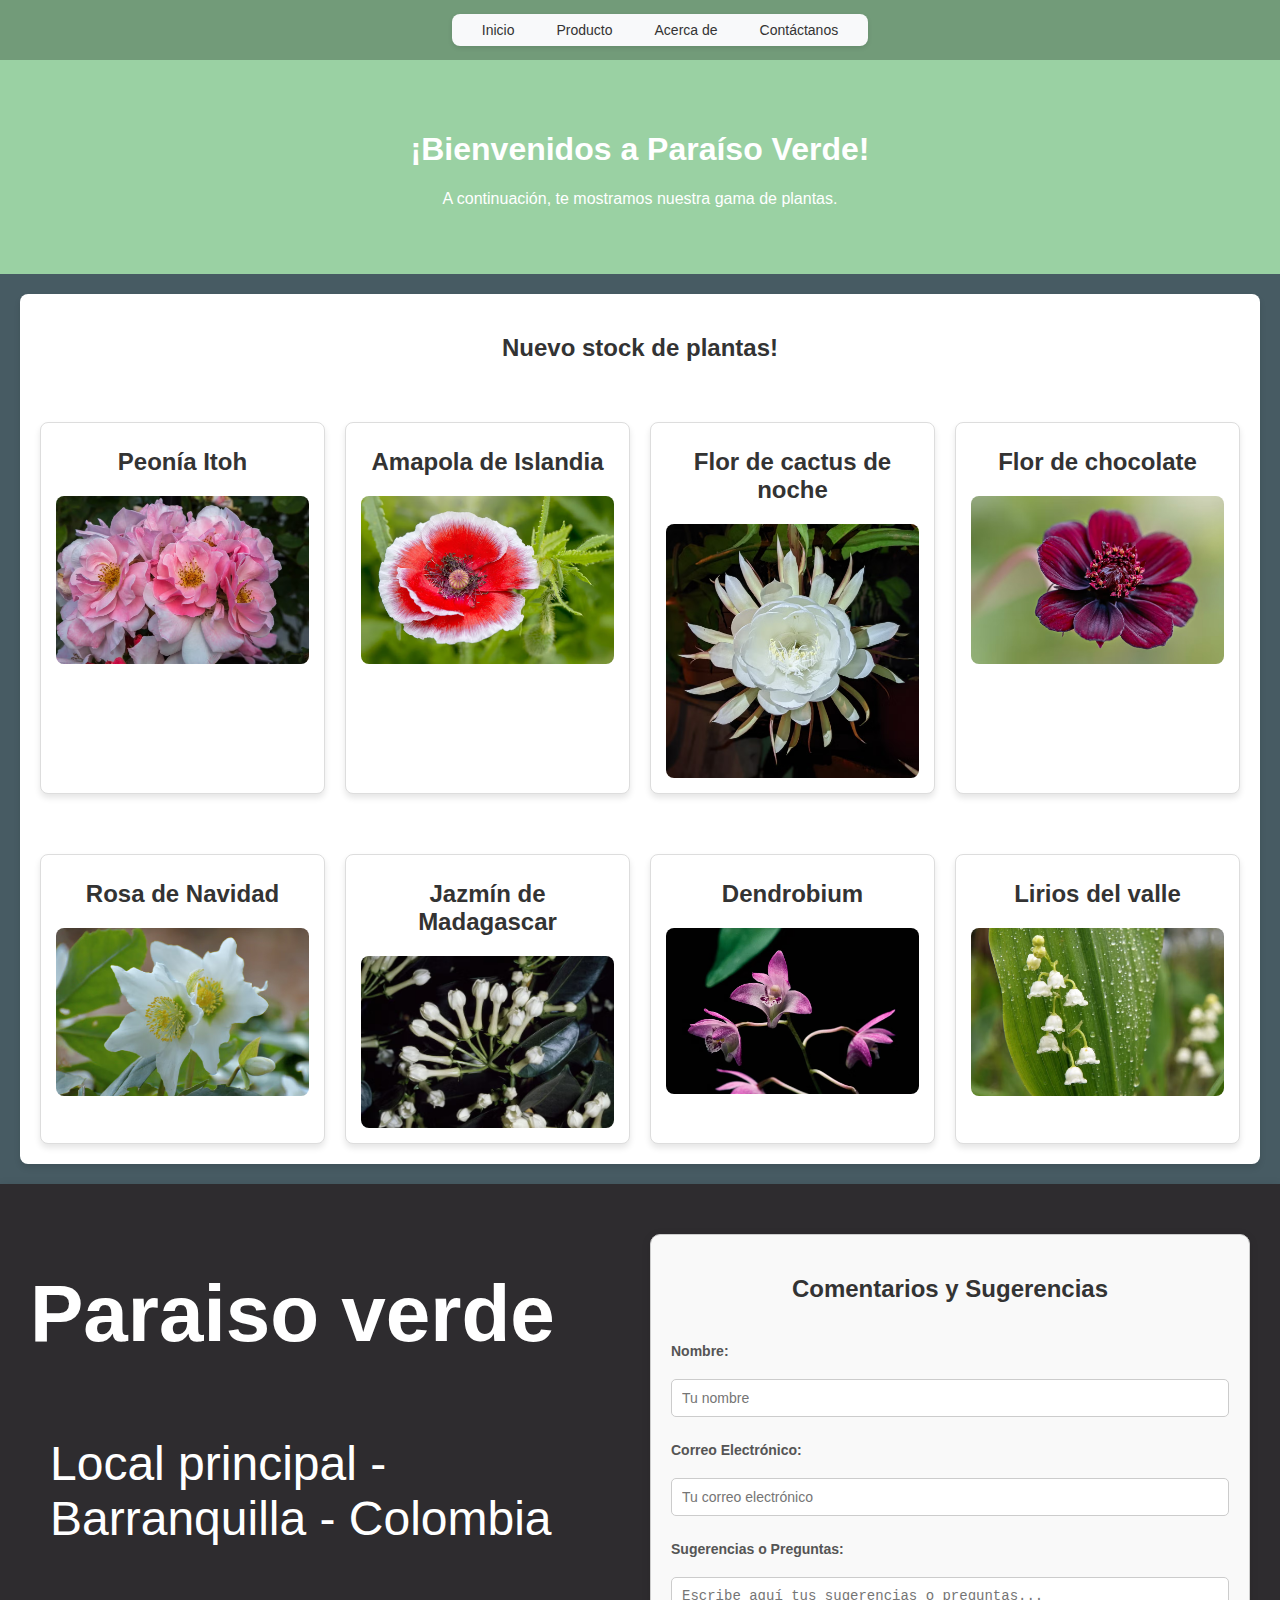
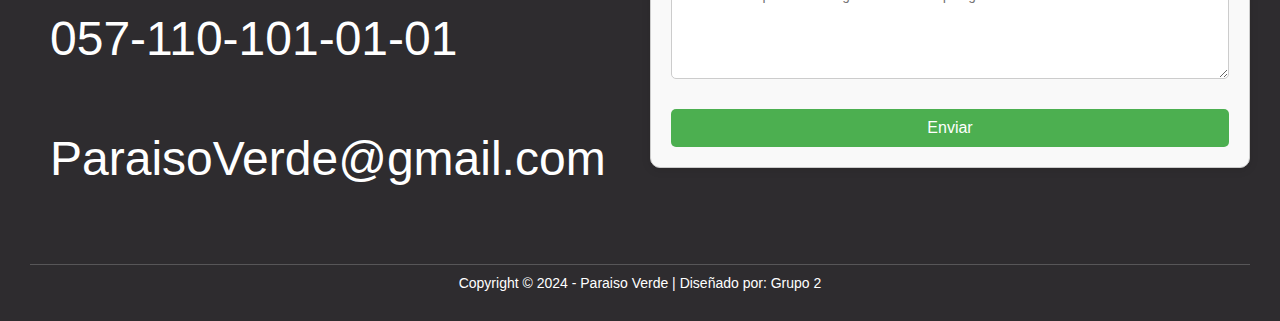
<file: index.html>
<!DOCTYPE html>
<html lang="en">
<head>
    <meta charset="UTF-8">
    <meta name="viewport" content="width=device-width, initial-scale=1.0">
    <title>Tienda - Paraíso Verde</title>
    <link rel="stylesheet" href="./assets/css/custom.css">
</head>
<body>
    <header>
        <nav class="navbar">
            <ul>
                <li><a href="index.html">Inicio</a></li>
                <li><a href="./assets/producto.html">Producto</a></li>
                <li><a href="./assets/acerca.html">Acerca de</a></li>
                <li><a href="./assets/contacto.html">Contáctanos</a></li>
            </ul>
            <button id="nav-toggle" aria-label="toggle navigation"><img src="./assets/img/menu.png" height="10px" width="10px"></button>
        </nav>
    </header>
    <section class="seccion-bienvenida">
        <h1>¡Bienvenidos a Paraíso Verde!</h1>
        <p>A continuación, te mostramos nuestra gama de plantas.</p>
    </section>
    <main>
        <section class="seccion-productos">
            <h2>Nuevo stock de plantas!</h2>
            <div class="productos-G">
                <div class="productos-I">
                    <h3>Peonía Itoh</h3>
                    <img src="./assets/img/Flor 1.png" alt="Planta 1">
                </div>
                <div class="productos-I">
                    <h3>Amapola de Islandia</h3>
                    <img src="./assets/img/Flor 2.png" alt="Planta 2">
                </div>
                <div class="productos-I">
                    <h3>Flor de cactus de noche</h3>
                    <img src="./assets/img/flor 3.png" alt="Planta 3">
                </div>
                <div class="productos-I">
                    <h3>Flor de chocolate</h3>
                    <img src="./assets/img/flor 4.png" alt="Planta 4">
                </div>
                <div class="productos-I">
                    <h3>Rosa de Navidad</h3>
                    <img src="./assets/img/flor 5.png" alt="Planta 5">
                </div>
                <div class="productos-I">
                    <h3>Jazmín de Madagascar</h3>
                    <img src="./assets/img/flor 6.png" alt="Planta 6">
                </div>
                <div class="productos-I">
                    <h3>Dendrobium</h3>
                    <img src="./assets/img/flor 7.png" alt="Planta 6">
                </div>
                <div class="productos-I">
                    <h3>Lirios del valle</h3>
                    <img src="./assets/img/flor 8.png" alt="Planta 6">
                </div>
            </div>
        </section>
    </main>

    <footer>
        <div>
            <h1>Paraiso verde</h1>  <br>
            <ul>
                <li>Local principal - Barranquilla - Colombia</li> <br>
                <li>057-110-101-01-01</li><br>
                <li>ParaisoVerde@gmail.com</li>
            </ul>
        </div>
        <div>
            <form id="feedback-form" action="#" method="post">
                <h2>Comentarios y Sugerencias</h2>
                <label for="name">Nombre:</label>
                <input type="text" id="name" name="name" placeholder="Tu nombre" required>
                
                <label for="email">Correo Electrónico:</label>
                <input type="email" id="email" name="email" placeholder="Tu correo electrónico" required>
                
                <label for="message">Sugerencias o Preguntas:</label>
                <textarea id="message" name="message" rows="5" placeholder="Escribe aquí tus sugerencias o preguntas..." required></textarea>
                
                <button type="submit">Enviar</button>
            </form>
            
        </div>
        <div>
            Copyright &copy; 2024 - Paraiso Verde | Diseñado por: Grupo 2
        </div>
    </footer>
    <script src="./assets/js/responsive.js"></script>
</body>
</html>
</file>
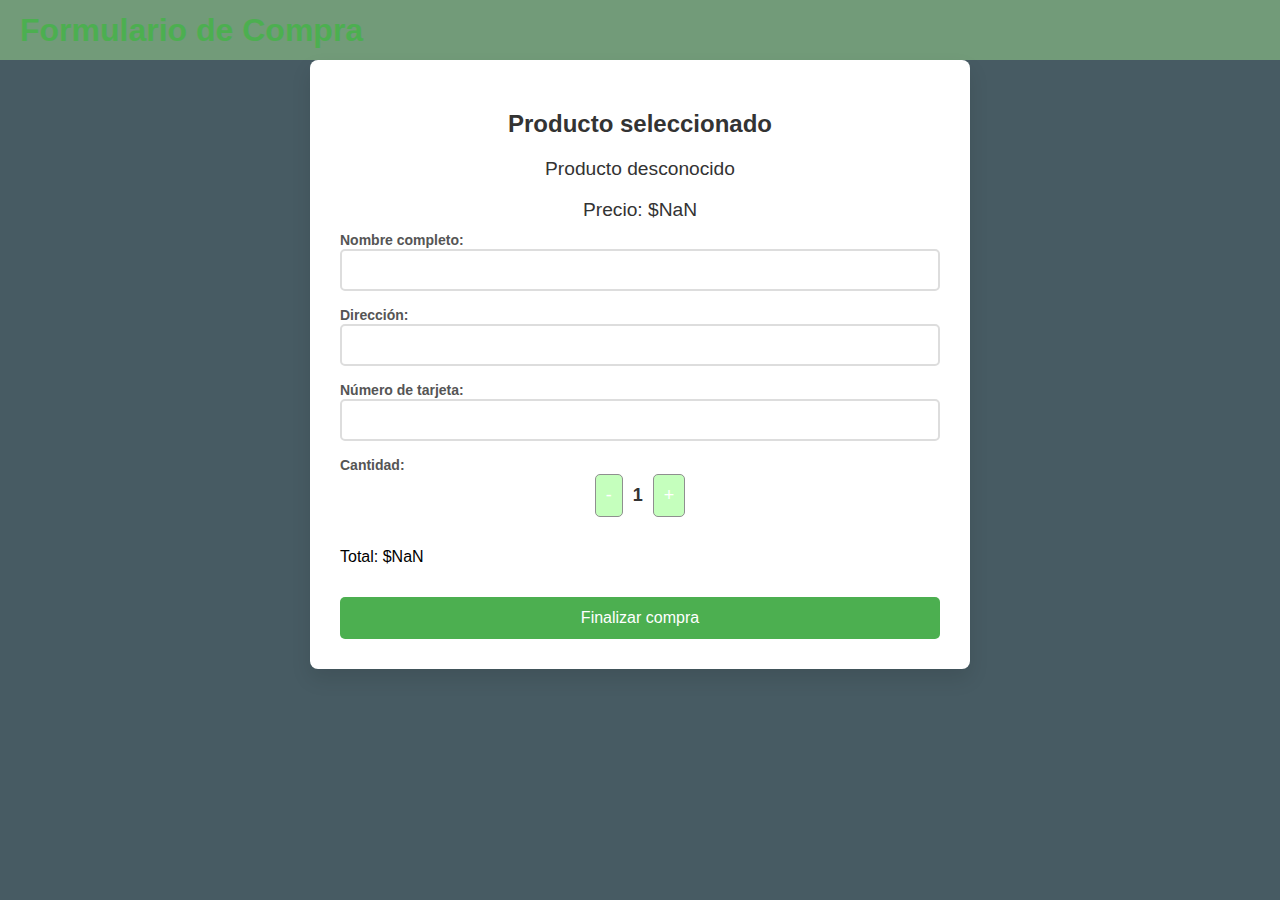
<file: checkout.html>
<!DOCTYPE html>
<html lang="en">
<head>
    <meta charset="UTF-8">
    <meta name="viewport" content="width=device-width, initial-scale=1.0">
    <title>Formulario de Compra</title>
    <link rel="stylesheet" href="./assets/css/custom.css">
</head>
<body>
    <header>
        <h1>Formulario de Compra</h1>
    </header>

    <div class="checkout-container">
        <!-- Muestra el producto seleccionado -->
        <h2>Producto seleccionado</h2>
        <p id="product-name"></p>
        <p id="product-price">Precio: $<span id="price">0</span></p>

        <!-- Formulario de compra -->
        <form id="checkout-form">
            <div>
                <label for="nombre">Nombre completo:</label>
                <input type="text" id="nombre" name="nombre" required>
            </div>
            <div>
                <label for="direccion">Dirección:</label>
                <input type="text" id="direccion" name="direccion" required>
            </div>
            <div>
                <label for="tarjeta">Número de tarjeta:</label>
                <input type="text" id="tarjeta" name="tarjeta" required>
            </div>

            <!-- Controles de cantidad -->
            <div>
                <label for="cantidad">Cantidad:</label>
                <div class="quantity-controls">
                    <button type="button" id="decrease" onclick="updateQuantity(-1)">-</button>
                    <span id="cantidad-display">1</span>
                    <button type="button" id="increase" onclick="updateQuantity(1)">+</button>
                </div>
            </div>

            <p>Total: $<span id="total-price">0</span></p>

            <button type="submit">Finalizar compra</button>
        </form>
    </div>

    <!-- Modal para mostrar el mensaje de agradecimiento -->
    <div id="overlay"></div>
    <div id="thank-you-modal">
        <h2>Gracias por su compra</h2>
        <p id="thank-you-message"></p>
        <!-- Botones para redirigir -->
        <div class="modal-buttons">
            <a href="index.html">Volver al inicio</a> <!-- Cambia la URL si es necesario -->
            <a href="productos.html">Ver todos los productos</a> <!-- Cambia la URL a tu página de productos -->
        </div>
    </div>
    <script src="/script.js"> </script>

    
</body>
</html>
</file>
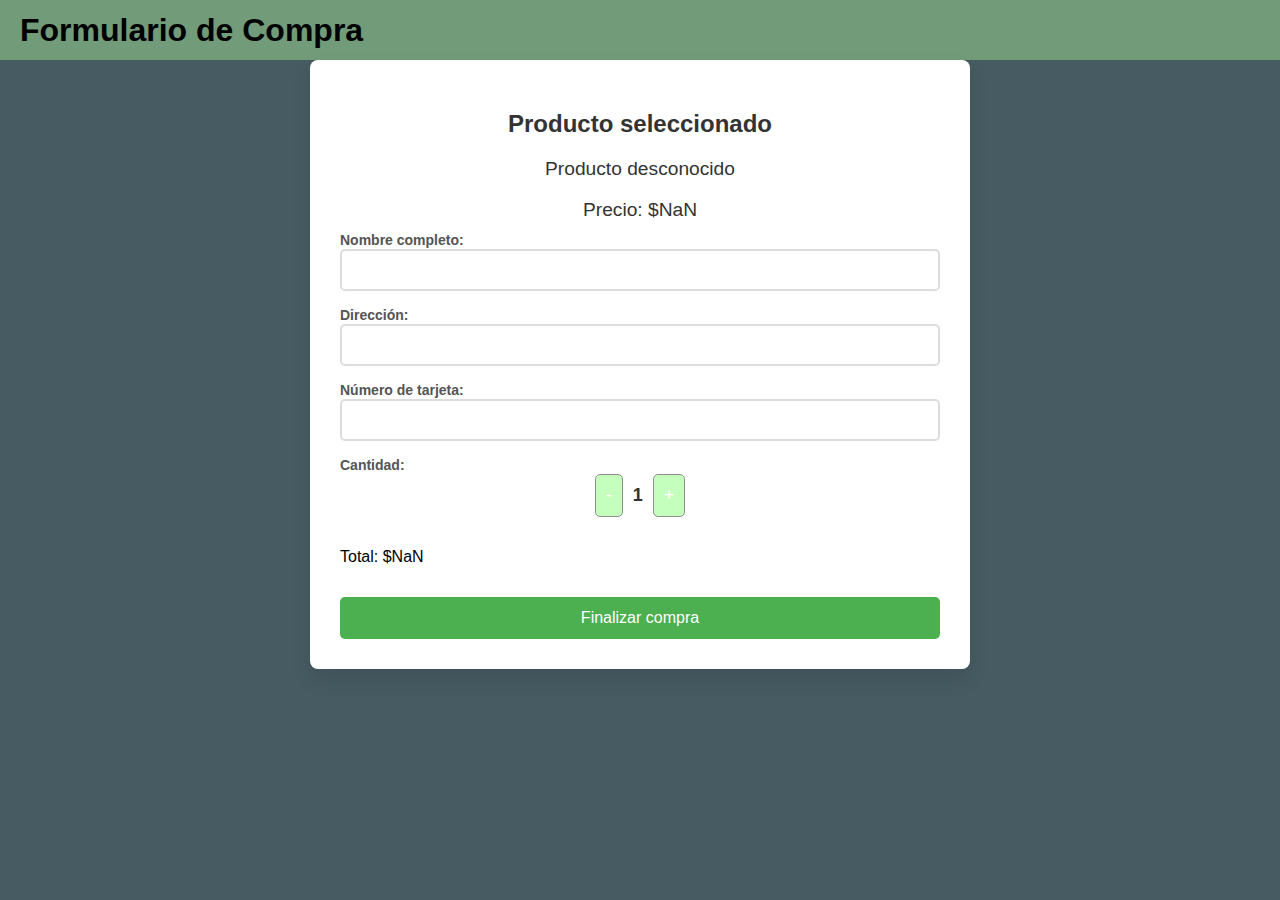
<file: assets/checkout.html>
<!DOCTYPE html>
<html lang="en">
<head>
    <meta charset="UTF-8">
    <meta name="viewport" content="width=device-width, initial-scale=1.0">
    <title>Formulario de Compra</title>
    <link rel="stylesheet" href="./css/custom.css">
</head>
<body>
    <header class="titulo-formulario">
        <h1 class="titulo-formulario-h1">Formulario de Compra</h1>
    </header>

    <div class="checkout-container">
        <!-- Muestra el producto seleccionado -->
        <h2>Producto seleccionado</h2>
        <p id="product-name"></p>
        <p id="product-price">Precio: $<span id="price">0</span></p>

        <!-- Formulario de compra -->
        <form id="checkout-form">
            <div>
                <label for="nombre">Nombre completo:</label>
                <input type="text" id="nombre" name="nombre" required>
            </div>
            <div>
                <label for="direccion">Dirección:</label>
                <input type="text" id="direccion" name="direccion" required>
            </div>
            <div>
                <label for="tarjeta">Número de tarjeta:</label>
                <input type="text" id="tarjeta" name="tarjeta" required>
            </div>

            <!-- Controles de cantidad -->
            <div>
                <label for="cantidad">Cantidad:</label>
                <div class="quantity-controls">
                    <button type="button" id="decrease" onclick="updateQuantity(-1)">-</button>
                    <span id="cantidad-display">1</span>
                    <button type="button" id="increase" onclick="updateQuantity(1)">+</button>
                </div>
            </div>

            <p>Total: $<span id="total-price">0</span></p>

            <button type="submit">Finalizar compra</button>
        </form>
    </div>

    <!-- Modal para mostrar el mensaje de agradecimiento -->
    <div id="overlay"></div>
    <div id="thank-you-modal">
        <h2>Gracias por su compra</h2>
        <p id="thank-you-message"></p>
        <!-- Botones para redirigir -->
        <div class="modal-buttons">
            <a href="../index.html">Volver al inicio</a> <!-- Cambia la URL si es necesario -->
            <a href="./producto.html">Ver todos los productos</a> <!-- Cambia la URL a tu página de productos -->
        </div>
    </div>
    <script src="./js/formulario.js"> </script>

    
</body>
</html>
</file>
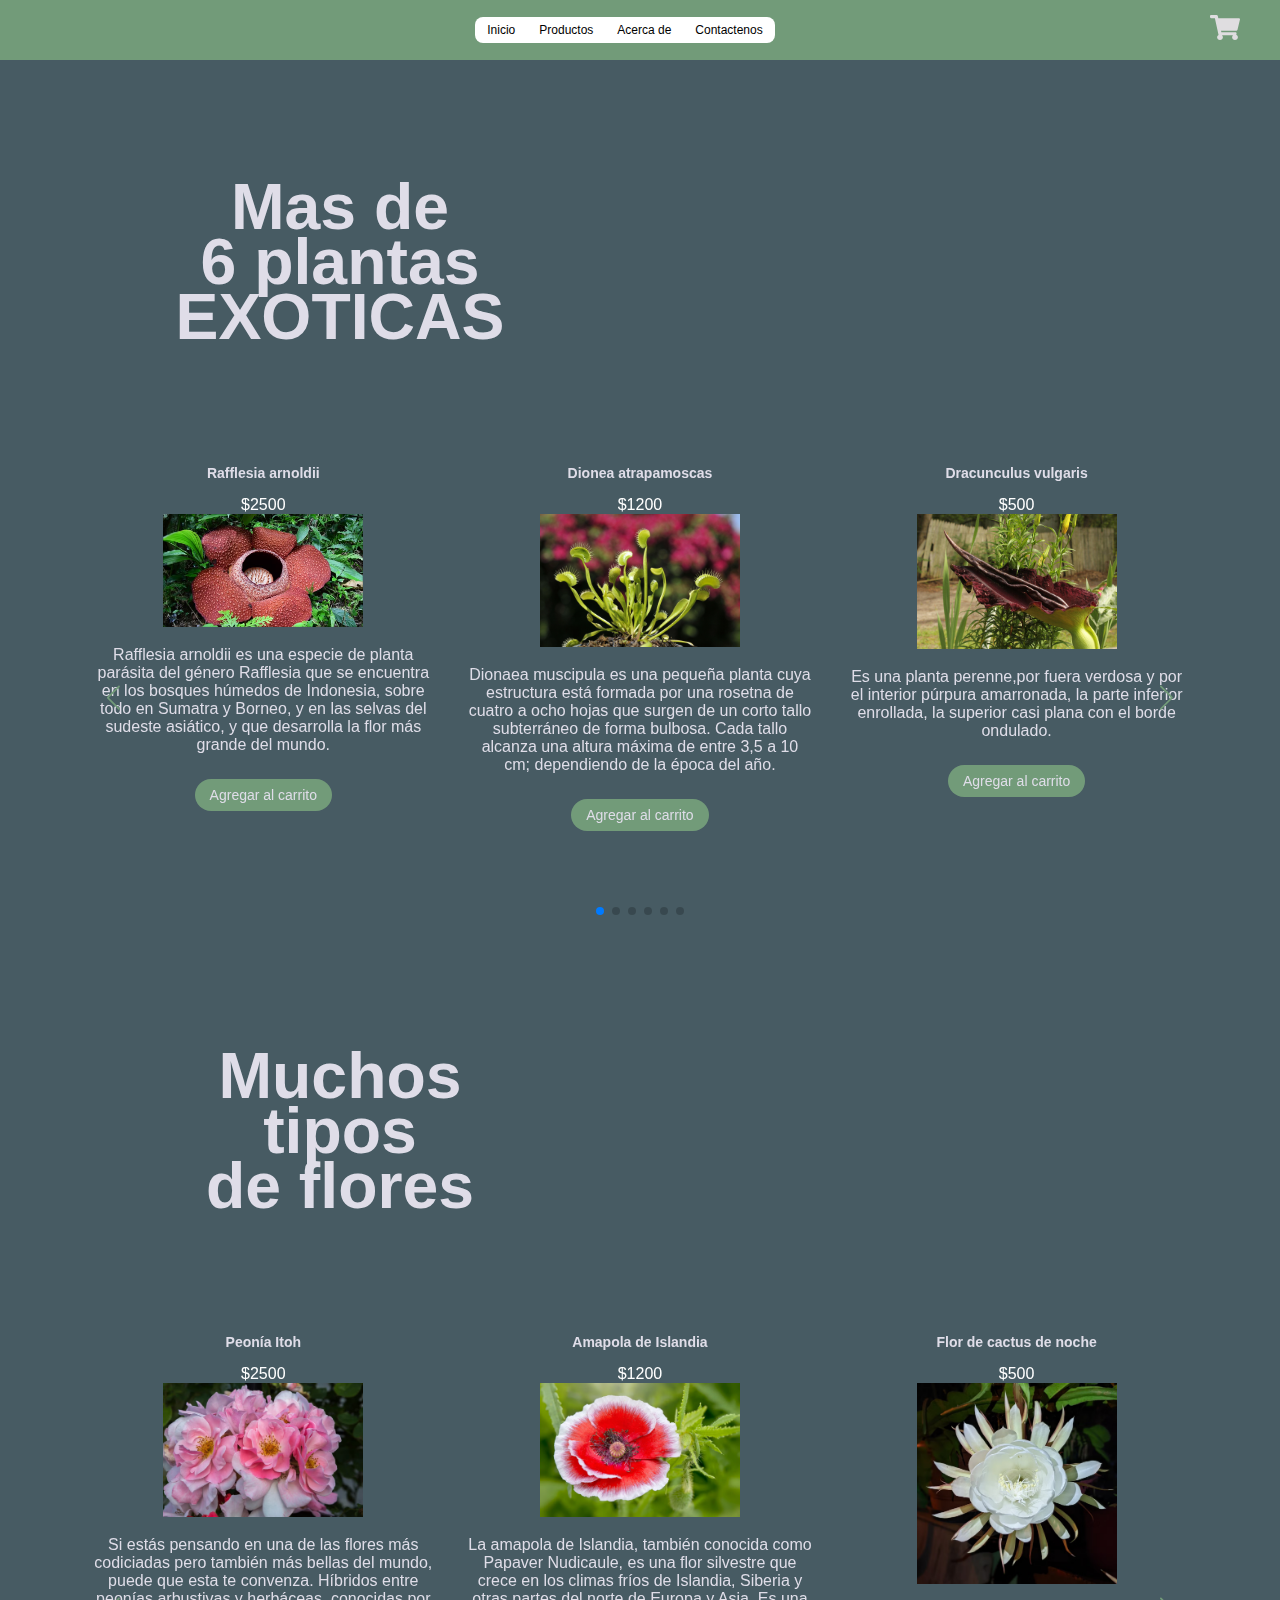
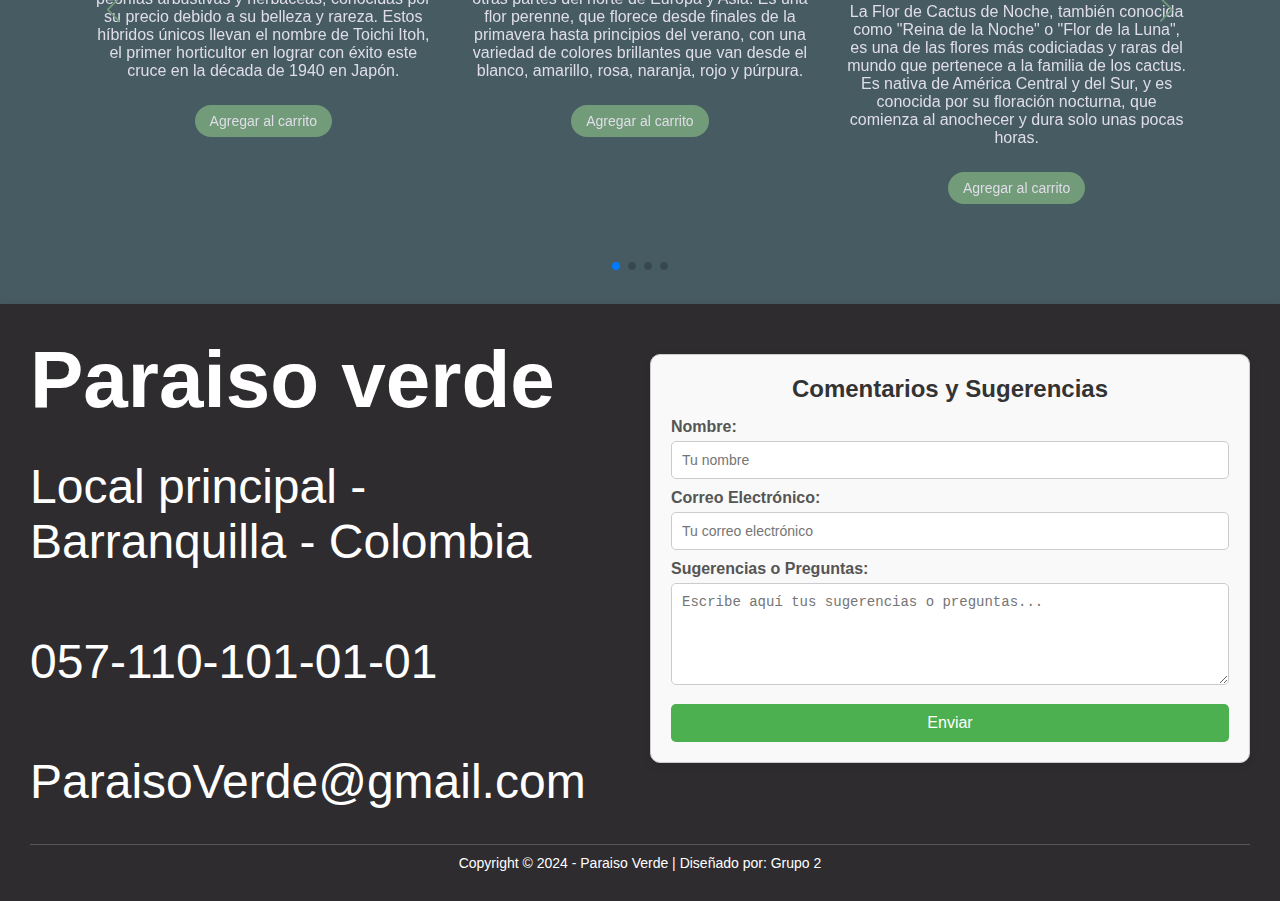
<file: assets/producto.html>
<!DOCTYPE html>
<html lang="en">

<head>
    <meta charset="UTF-8">
    <meta http-equiv="X-UA-Compatible" content="IE=edge">
    <meta name="viewport" content="width=device-width, initial-scale=1.0">
    <title>Tienda de productos</title>
    <link rel="stylesheet" href="https://cdn.jsdelivr.net/npm/swiper@8/swiper-bundle.min.css" />
    <link rel="stylesheet" href="./css/productos.css">
</head>

<body>
    <header class="header">
        <div class="menu container">
            <input type="Checkbox" id="menu">
            <label for="menu"><img src="img/menu5.png" class="menu-icono" alt="menu"></label>
            <nav class="navbar">
                <ul>
                    <li><a href="../index.html">Inicio</a></li>
                    <li><a href="./producto.html">Productos</a></li>
                    <li><a href="./acerca.html">Acerca de</a></li>
                    <li><a href="./contacto.html">Contactenos</a></li>
                </ul>
            </nav>
            <div>
                <ul>
                    <li class="submenu">
                        <img src="img/car.svg" id="img-carrito" alt="">
                        <div id="carrito">
                            <table id="lista-carrito">
                                <thead>
                                    <tr>
                                        <th>Imagen</th>
                                        <th>Nombre</th>
                                        <th>Precio</th>
                                        <th></th>
                                    </tr>
                                </thead>
                                <tbody></tbody>
                            </table>
                            <a href="#" id="vaciar-carrito" class="btn-2">Vaciar el carrito</a>
                            <a href="#" id="realizar-compra" class="btn-2">Realizar Compra</a>
                        </div>
                    </li>
                </ul>
            </div>
        </div>
    </header>
    <section class="plantas container">
        <div class="plantas-2">
            <h3>Mas de <br> 6 plantas <br> EXOTICAS</h3>
        </div>
    </section>

    <section class="plantas-t container" id="lista">

        <div class="swiper mySwiper">
            <div class="swiper-wrapper">
                <div class="swiper-slide">
                    <div class="flores1">
                        <h3>Rafflesia arnoldii</h3>
                        <p class="precio">$2500</p>
                        <img src="img/producto1.jpg" alt="">
                        <p>
                            Rafflesia arnoldii es una especie de planta parásita del género Rafflesia que se encuentra en los bosques húmedos de Indonesia, sobre todo en Sumatra y Borneo, y en las selvas del sudeste asiático, y que desarrolla la flor más grande del mundo.
                        </p>
                        <a href="#" class="agregar-carrito btn-2" data-id="1">Agregar al carrito</a>
                    </div>
                </div>

                <div class="swiper-slide">
                    <div class="flores1">
                        <h3>Dionea atrapamoscas</h3>
                        <p class="precio">$1200</p>
                        <img src="img/producto2.jpg" alt="">
                        <p>
                            Dionaea muscipula es una pequeña planta cuya estructura está formada por una rosetna de cuatro a ocho hojas que surgen de un corto tallo subterráneo de forma bulbosa. Cada tallo alcanza una altura máxima de entre 3,5 a 10 cm; dependiendo de la época del año.
                        </p>
                        <a href="#" class="agregar-carrito btn-2" data-id="2">Agregar al carrito</a>
                    </div>
                </div>

                <div class="swiper-slide">
                    <div class="flores1">
                        <h3>Dracunculus vulgaris</h3>
                        <p class="precio">$500</p>
                        <img src="img/producto3.jpg" alt="">
                        <p>
                            Es una planta perenne,por fuera verdosa y por el interior púrpura amarronada, la parte inferior enrollada, la superior casi plana con el borde ondulado.
                        </p>
                        <a href="#" class="agregar-carrito btn-2" data-id="3">Agregar al carrito</a>
                    </div>
                </div>

                <div class="swiper-slide">
                    <div class="flores1">
                        <h3>Welwitschia mirabilis</h3>
                        <p class="precio">$850</p>
                        <img src="img/producto4.jpg" alt="">
                        <p>
                            Es una planta desértica que crece de un tronco grueso escindiendo dos únicas hojas de crecimiento continuo. Tras la germinación, los cotiledones crecen 25-35 mm y se van transformando en estas dos hojas.
                        </p>
                        <a href="#" class="agregar-carrito btn-2" data-id="4">Agregar al carrito</a>
                    </div>
                </div>

                <div class="swiper-slide">
                    <div class="flores1">
                        <h3>Amorphophallus titanum</h3>
                        <p class="precio">$1300</p>
                        <img src="img/producto5.jpg" alt="">
                        <p>
                            Esta especie es originaria de las selvas tropicales de Sumatra (Indonesia), y además de su extraordinario tamaño, posee otra característica que la hace única: desprende un fétido olor a carne podrida, lo que impide estar cerca de ella por mucho tiempo. Por esta razón se la ha denominado "flor cadáver".
                        </p>
                        <a href="#" class="agregar-carrito btn-2" data-id="5">Agregar al carrito</a>
                    </div>
                </div>

                <div class="swiper-slide">
                    <div class="flores1">
                        <h3>Victoria amazonica</h3>
                        <p class="precio">$600</p>
                        <img src="img/producto6.jpg" alt="">
                        <p>
                            Se caracteriza por tener grandes hojas circulares de hasta 1 metro de diámetro que flotan sobre la superficie del agua sobre tallos sumergidos que alcanzan 7 a 8 m de largo. Pueden soportar hasta 40 kg si el peso se encuentra bien distribuido en su superficie.
                        </p>
                        <a href="#" class="agregar-carrito btn-2" data-id="6">Agregar al carrito</a>
                    </div>
                </div>
            </div>
            <div class="swiper-button-next"></div>
            <div class="swiper-button-prev"></div>
            <div class="swiper-pagination"></div>
        </div>
    </section>

    <section class="plantas container">
        <div class="plantas-2">
            <h3>Muchos <br> tipos <br>  de flores</h3>
        </div>
    </section>

    <section class="plantas-t container" id="lista-2">
        <div class="swiper mySwiper">
            <div class="swiper-wrapper">
                <div class="swiper-slide">
                    <div class="flores1">
                        <h3 class="c1">Peonía Itoh</h3>
                        <p class="precio">$2500</p>
                        <img src="img/Flor 1.png" alt="">
                        <p class="c2">
                            Si estás pensando en una de las flores más codiciadas pero también más bellas del mundo, puede que esta te convenza. Híbridos entre peonías arbustivas y herbáceas, conocidas por su precio debido a su belleza y rareza. Estos híbridos únicos llevan el nombre de Toichi Itoh, el primer horticultor en lograr con éxito este cruce en la década de 1940 en Japón.
                        </p>
                        <a href="#" class="agregar-carrito btn-3" data-id="7">Agregar al carrito</a>
                    </div>
                </div>

                <div class="swiper-slide">
                    <div class="flores1">
                        <h3 class="c1">Amapola de Islandia</h3>
                        <p class="precio">$1200</p>
                        <img src="img/Flor 2.png" alt="">
                        <p class="c2">
                            La amapola de Islandia, también conocida como Papaver Nudicaule, es una flor silvestre que crece en los climas fríos de Islandia, Siberia y otras partes del norte de Europa y Asia. Es una flor perenne, que florece desde finales de la primavera hasta principios del verano, con una variedad de colores brillantes que van desde el blanco, amarillo, rosa, naranja, rojo y púrpura. 
                        </p>
                        <a href="#" class="agregar-carrito btn-3" data-id="8">Agregar al carrito</a>
                    </div>
                </div>

                <div class="swiper-slide">
                    <div class="flores1">
                        <h3 class="c1">Flor de cactus de noche</h3>
                        <p class="precio">$500</p>
                        <img src="img/flor 3.png" alt="">
                        <p class="c2">
                            La Flor de Cactus de Noche, también conocida como "Reina de la Noche" o "Flor de la Luna", es una de las flores más codiciadas y raras del mundo que pertenece a la familia de los cactus. Es nativa de América Central y del Sur, y es conocida por su floración nocturna, que comienza al anochecer y dura solo unas pocas horas.
                        </p>
                        <a href="#" class="agregar-carrito btn-3" data-id="9">Agregar al carrito</a>
                    </div>
                </div>

                <div class="swiper-slide">
                    <div class="flores1">
                        <h3 class="c1">Flor de chocolate </h3>
                        <p class="precio">$850</p>
                        <img src="img/flor 4.png" alt="">
                        <p class="c2">
                            Cosmos atrosanguineus tiene un color rojizo espectacular. Antes crecía en algunas regiones de México, pero ahora solo existe un clon y la original puede considerarse como extinguida. Además de sus llamativos pétalos, esta flor también recuerda al chocolate por su aroma a vainilla y cacao. 
                        </p>
                        <a href="#" class="agregar-carrito btn-3" data-id="10">Agregar al carrito</a>
                    </div>
                </div>
            </div>
            <div class="swiper-button-next"></div>
            <div class="swiper-button-prev"></div>
            <div class="swiper-pagination"></div>
        </div>
    </section>

    <footer>
        <div>
            <h1>Paraiso verde</h1>  <br>
            <ul>
                <li>Local principal - Barranquilla - Colombia</li> <br>
                <li>057-110-101-01-01</li><br>
                <li>ParaisoVerde@gmail.com</li>
            </ul>
        </div>
        <div>
            <form id="feedback-form" action="#" method="post">
                <h2>Comentarios y Sugerencias</h2>
                <label for="name">Nombre:</label>
                <input type="text" id="name" name="name" placeholder="Tu nombre" required>
                
                <label for="email">Correo Electrónico:</label>
                <input type="email" id="email" name="email" placeholder="Tu correo electrónico" required>
                
                <label for="message">Sugerencias o Preguntas:</label>
                <textarea id="message" name="message" rows="5" placeholder="Escribe aquí tus sugerencias o preguntas..." required></textarea>
                
                <button type="submit">Enviar</button>
            </form>
            
        </div>
        <div>
            Copyright &copy; 2024 - Paraiso Verde | Diseñado por: Grupo 2
        </div>
    </footer>


    <div id="modal-compra" class="modal-compra">
        <div class="modal-contenido">
            <span class="cerrar-modal">&times;</span>
            <h2>Formulario de Compra</h2>
            <form id="formulario-compra">
                <div class="form-grupo">
                    <label for="nombre">Nombre completo:</label>
                    <input type="text" id="nombre" required>
                </div>
                <div class="form-grupo">
                    <label for="email-compra">Email:</label>
                    <input type="email" id="email-compra" required>
                </div>
                <div class="form-grupo">
                    <label for="direccion">Dirección de envío:</label>
                    <input type="text" id="direccion" required>
                </div>
                <div class="form-grupo">
                    <label for="telefono">Teléfono:</label>
                    <input type="tel" id="telefono" required>
                </div>
                <button type="submit" class="btn-2">Confirmar Compra</button>
            </form>
        </div>
    </div>

    <script src="https://cdn.jsdelivr.net/npm/swiper@8/swiper-bundle.min.js"></script>
    <script src="./js/scripts.js"></script>
    <script src="./js/productos.js"></script>
    <script src="./js/compra.js"></script>
</body>
</html>
</file>
<file: assets/css/custom.css>
body {
    font-family: 'Verdana', Geneva, Tahoma, sans-serif;
    margin: 0;
    padding: 0;
    background-color: #475B63;
}
header {
    background-color: #729B79;
    padding: 20px;
    height: 20px;
    justify-content: space-between;
    align-items: center;
    display: flex;
    width: 100%;
}
nav {
    display: flex;
    justify-content: space-between;
    align-items: center;
    max-width: 1200px;
    margin: 0 auto;
    padding: 0.5em 1em;
    background-color: #f8f9fa;
    border-radius: 8px;
    box-shadow: 0 2px 5px rgba(0, 0, 0, 0.1);
    
}
nav ul {
    display: flex;
    gap: 1em;
    list-style: none;
    margin: 0;
    padding: 0;
}
nav ul li a {
    color: #333;
    text-decoration: none;
    padding: 0.5em 1em;
    transition: color 0.3s, transform 0.3s;
    position: relative;
}
nav ul li a::after {
    content: '';
    position: absolute;
    width: 0;
    height: 2px;
    display: block;
    background: rgb(192, 0, 0);
    transition: width 0.3s;
    bottom: 0;
    left: 0;
}
nav ul li a:hover {
    color: rgb(192, 0, 0);
    transform: translateY(-2px);
}
nav ul li a:hover::after {
    width: 100%;
}
.seccion-bienvenida {
    text-align: center;
    color: white;
    padding: 50px 20px;
    background-color: #9ad1a3;
    margin-bottom: 20px;
}
.seccion-productos {
    padding: 20px;
    max-width: 1200px;
    margin: 0 auto;
    text-align: center;
    background-color: #fff;
    border-radius: 8px;
    box-shadow: 0 4px 6px rgba(0, 0, 0, 0.1);
}

.productos-G {
    display: grid;
    grid-template-columns: repeat(auto-fit, minmax(250px, 1fr));
    gap: 20px;
    margin-top: 20px;
}

.productos-I {
    display: flex;
    flex-direction: column; 
    margin-top: 40px;
    background-color: #fff;
    padding: 15px;
    border: 1px solid #ddd;
    border-radius: 8px;
    box-shadow: 0 4px 6px rgba(0, 0, 0, 0.1);
    text-align: center;
}

.productos-I img {
    width: 100%;
    height: auto;
    border-radius: 8px;
    margin-top: 10px; 
}

.productos-I h3 {
    margin: 10px 0;
    font-size: 1.5em;
    color: #333;
}
#feedback-form {
    max-width: 600px;
    margin: 20px auto;
    padding: 20px;
    border: 1px solid #ccc;
    border-radius: 10px;
    background-color: #f9f9f9;
    box-shadow: 0 2px 10px rgba(0, 0, 0, 0.1);
    font-family: Arial, sans-serif;
}

#feedback-form h2 {
    text-align: center;
    margin-bottom: 15px;
    color: #333;
}

#feedback-form label {
    display: block;
    margin-top: 10px;
    color: #555;
    font-weight: bold;
}

#feedback-form input[type="text"],
#feedback-form input[type="email"],
#feedback-form textarea {
    width: 100%;
    padding: 10px;
    margin-top: 5px;
    border: 1px solid #ccc;
    border-radius: 5px;
    box-sizing: border-box;
    font-size: 14px;
}

#feedback-form textarea {
    resize: vertical;
    min-height: 100px;
}

#feedback-form button[type="submit"] {
    display: block;
    width: 100%;
    padding: 10px;
    margin-top: 15px;
    border: none;
    border-radius: 5px;
    background-color: #4CAF50;
    color: white;
    font-size: 16px;
    cursor: pointer;
    transition: background-color 0.3s;
}

#feedback-form button[type="submit"]:hover {
    background-color: #45a049;
}

footer {
    background-color: #2E2C2F;
    color: white;
    text-align: left;
    padding: 20px;
    font-family: Arial, sans-serif;
    display: flex;
    flex-wrap: wrap;
    justify-content: space-between;
    margin-top: 20px;
    box-shadow: 0 2px 10px rgba(0, 0, 0, 0.1);
}

footer div {
    flex: 1;
    margin: 10px;
}
footer div h1{
    font-size: 5rem;
}

footer h1 {
    font-size: 24px;
    margin-bottom: 10px;
    color: #ffffff;
}

footer ul {
    padding: 0;
    list-style: none;
    font-size: 3rem;
}

footer li {
    margin: 5px 0;
}

footer div:last-child {
    flex-basis: 100%;
    text-align: center;
    margin-top: 20px;
    font-size: 14px;
    border-top: 1px solid rgba(255, 255, 255, 0.2);
    padding-top: 10px;
}

article {
    margin: 20px;
    padding: 15px;
    background-image: linear-gradient(to left bottom, #bacdb0, #b5d1a5, #afd69a, #a9da8f, #a3de83);
    color: black;
    border-radius: 10px;
    box-shadow: -8px 8px 2px 0px rgba(0,0,0,0.1);
    margin-left: 10%;
    margin-right: 10%;
    margin-bottom: 1%;
}

article h3 {
    font-size: 2em;
    color: #2c3e50; 
}

article p {
    font-size: 1.1em;
    line-height: 1.6; 
}

article .precio {
    font-size: 1.5em;
    color: #e74c3c; 
    font-weight: bold;
}

.container-img {
    display: flex;
    flex-direction: column;
    align-items: center;
    margin-bottom: 30px;
    padding: 20px;
    background-color: white;
    border-radius: 8px;
    box-shadow: 0 4px 6px rgba(0, 0, 0, 0.1);
   
}
.container-img img {
    border-radius: 8px;
    margin-bottom: 20px;
}
.container-img h2 {
    text-align: center;
    font-size: 24px;
    color: #333;
    margin-bottom: 20px;
}
.planta-info {
    display: flex;
    justify-content: space-between;
    width: 100%;
    gap: 30px;
}
.left-side {
    flex: 1;
}
.right-side {
    flex: 0.5;
    background-color: #fafafa;
    padding: 15px;
    border-radius: 8px;
    box-shadow: 0 2px 4px rgba(0, 0, 0, 0.1);
}
h3, h4 {
    font-size: 20px;
    color: #555;
    margin-top: 15px;
}
ul, ol {
    margin-left: 20px;
    font-size: 14px;
}
.container-pro-all{
    display: flex;
    justify-content: space-between;
    margin: 100px;
}
.container-tit{
    background-color: #9ad1a3;
    color: black;
    display: flex;
    flex-direction: row-reverse;
    justify-content: space-evenly;
    flex-wrap: wrap;  
}
.container-tex{
    color: white;
    text-align: center;
    flex-wrap: wrap;
}
.container-arr{
    display: flex;
    gap: 100px;
}
.container-abj{
    display: flex;
    gap: 100px;
}
.cuadro-informacion1 {
    width: 300px;
    padding: 20px;
    border: 2px solid #12263b;
    border-radius: 10px;
    background-color: #f9f9f9;
    box-shadow: 0 4px 6px rgba(0, 0, 0, 0.1);
    font-family: Arial, sans-serif;
}
.cuadro-informacion h2 {
    text-align: center;
    color: #0c2136;
}
.cuadro-informacion p {
    font-size: 14px;
    margin: 8px 0;
}
.cuadro-informacion p strong {
    font-weight: bold;
}
.grupocontacto{
    display: flex;
    justify-content: center;
    align-items: center;
    gap: 20px;
    border-radius: 50%;
    box-shadow: 0px 0px 15px 5px rgba(10, 100, 32, 0.3);
    background-color: rgb(36, 90, 72);   
}
.social-menu ul li a:hover{
    transform:translate(0, -10%)
}
.listas{
    list-style-type: none; 
    padding-left: 0; 
    display: flex; 
    gap: 20px; 
    font-size: 30px; 
}
.social-menu ul.social-icons {
    display: flex;           
    justify-content: center; 
    gap: 20px;               
    padding: 0;              
    list-style-type: none;   
}
.social-menu ul.social-icons li {
    font-size: 30px; 
}
.social-menu ul.social-icons a {
    color: #333;  
    text-decoration: none; 
    transition: color 0.3s ease; 
}
.social-menu ul.social-icons a:hover {
    color: #0077b5; 
}
.social-menu ul.social-icons i {
    transition: transform 0.3s ease; 
}
.social-menu ul.social-icons a:hover i {
    transform: scale(1.2); 
}
.div1 {
    margin: 20px;
    padding: 15px;
    background-image: linear-gradient(to left bottom, #bacdb0, #b5d1a5, #afd69a, #a9da8f, #a3de83);
    color: black;
    border-radius: 10px;
    box-shadow: -8px 8px 2px 0px rgba(0,0,0,0.1);
    margin-left: 10%;
    margin-right: 10%;
    margin-bottom: 1%;
}
.texto1 {
    margin: 1px;
    padding: 10px;
    padding-left: 15px;
    background-image: linear-gradient(to left bottom, #fff4ea, #f2e9d9, #e3dfc9, #d0d6bb, #bacdb0);
    color: black;
    border-radius: 8px;
    box-shadow: -5px 5px 1px 0px rgba(0,0,0,0.1);
}

.container-productos1 {
    display: grid;
    grid-template-columns: repeat(3, 1fr); 
    gap: 20px;
    padding: 20px;
    max-width: 1200px;
    margin: auto;
}

.producto1 {
    background-color: #fff;
    border: 1px solid #ddd;
    padding: 15px;
    text-align: center;
    border-radius: 10px;
    box-shadow: 0 4px 8px rgba(0, 0, 0, 0.1);
}

.producto1 img {
    width: 100%;
    height: auto;
    border-radius: 8px;
    margin-bottom: 10px;
}

.producto1 h3 {
    font-size: 1.5em;
    color: #000000;
    margin: 10px 0;
}

.producto1 p {
    color: #000000;
    font-size: 1em;
    margin-bottom: 10px;
}
.buy-section{
display: flex;
    flex-direction: column; 
    align-items: center; 
    text-align: center; 
    margin-top: 10px; 
}
.precio {
    font-size: 1.2em;
    color: #369251;
    font-weight: bold;
    font-size: 1.5em; 
    margin-bottom: 10px; 
    
}

@media (max-width: 768px) {
    .container-productos1 {
        grid-template-columns: repeat(2, 1fr); 
    }
}

@media (max-width: 480px) {
    .container-productos1 {
        grid-template-columns: 1fr; 
    }
}

.button{
    padding: 17px 40px;
    border-radius: 50px;
    border: 0;
    background-color: rgb(135, 255, 119);
    box-shadow: #a088880d 0 0 8px;
    letter-spacing: 1.5px;
    text-transform: uppercase;
    font-size: 15px;
    transition: all .5s ease;
}
.button:hover{
    letter-spacing: 3px;
    background-color: #c98484;
    color: #fff;
    box-shadow: #9ad1a3 0px 7px 29px 0px;

}
button:active{
    letter-spacing: 3px;
    background-color: #9ad1a3;
    color: #fff;
    box-shadow: #9ad1a3 0px 0px 0px 0px;
    transform: translateY(10px);
    transition: 100ms;
}
.checkout-container {
    background-color: #fff;
    width: 100%;
    max-width: 600px;
    padding: 30px;
    border-radius: 8px;
    box-shadow: 0 10px 20px rgba(0, 0, 0, 0.1);
    margin: auto;
    
}
header h1 {
    text-align: center;
    margin-right: 100px;
    color: #4CAF50;
    font-size: 2em;
    margin-bottom: 20px;
}

h2 {
    text-align: center;
    color: #333;
    font-size: 1.5em;
    margin-bottom: 20px;
}

#product-name, #product-price {
    font-size: 1.2em;
    text-align: center;
    margin-bottom: 10px;
    color: #333;
}

form {
    display: flex;
    flex-direction: column;
    gap: 15px;
}

label {
    font-size: 14px;
    font-weight: bold;
    color: #555;
}

input[type="text"], input[type="number"] {
    padding: 10px;
    font-size: 16px;
    border: 2px solid #ddd;
    border-radius: 5px;
    width: 100%;
    box-sizing: border-box;
    transition: border-color 0.3s ease, box-shadow 0.3s ease;
}
input[type="text"]:focus, input[type="number"]:focus {
    border-color: #4CAF50;
    box-shadow: 0 0 5px rgba(76, 175, 80, 0.5);
    outline: none;
}

button {
    padding: 12px;
    font-size: 16px;
    background-color: #4CAF50;
    color: #fff;
    border: none;
    border-radius: 5px;
    cursor: pointer;
    transition: background-color 0.3s ease;
}
button:hover {
    background-color: #45a049;
}
#thank-you-modal {
    display: none;
    position: fixed;
    top: 50%;
    left: 50%;
    transform: translate(-50%, -50%);
    background-color: #fff;
    padding: 20px;
    border-radius: 10px;
    box-shadow: 0 10px 30px rgba(0, 0, 0, 0.2);
    text-align: center;
    z-index: 9999;
    max-width: 500px;
    width: 100%;
}

#thank-you-modal h2 {
    font-size: 1.5em;
    color: #4CAF50;
}

#thank-you-modal p {
    font-size: 1.2em;
    color: #555;
}

#overlay {
    display: none;
    position: fixed;
    top: 0;
    left: 0;
    width: 100%;
    height: 100%;
    background: rgba(0, 0, 0, 0.5);
    z-index: 9998;
}

.quantity-controls {
    display: flex;
    align-items: center;
    justify-content: center;
    gap: 10px;
}

.quantity-controls button {
    padding: 10px;
    font-size: 18px;
    background-color: #c5ffbd;
    border: 1px solid #8f8f8f;
    border-radius: 5px;
    cursor: pointer;
    transition: background-color 0.3s;
}

.quantity-controls button:hover {
    background-color: #02ff02;
}

.quantity-controls span {
    font-size: 18px;
    font-weight: bold;
    color: #333;
}

.modal-buttons {
    display: flex;
    justify-content: center;
    gap: 20px;
    margin-top: 20px;
}

.modal-buttons a {
    padding: 12px 20px;
    font-size: 16px;
    background-color: #4CAF50;
    color: white;
    text-decoration: none;
    border-radius: 5px;
    transition: background-color 0.3s ease;
}

.modal-buttons a:hover {
    background-color: #45a049;
}
#gallery {
    max-width: 400px;
    margin: 0 auto;
    overflow: hidden;
}

.gallery-container {
    display: flex;
    transition: transform 0.5s ease-in-out;
    height: 400px;
    width: 400px;
}

.gallery-item {
    min-width: 100%;
    margin: 0;
    padding: 0;
}

.gallery-item img {
    width: 100%;
    height: 400px; 
    object-fit: cover;
}

.gallery-navigation {
    display: flex;
    justify-content: center;
    gap: 1rem;
    margin-top: 5px; 
    margin-bottom: 10px; 
}

.nav-button {
    padding: 0.5rem 1rem;
    background-color: #333;
    color: white;
    border: none;
    border-radius: 4px;
    cursor: pointer;
    transition: background-color 0.3s;
}

.nav-button:hover {
    background-color: #555;
}

.nav-button:disabled {
    background-color: #ccc;
    cursor: not-allowed;
}

.titulo-formulario{
    color: #000000;
}
@media (max-width: 768px) {
    nav ul {
    display: none;
    flex-direction: column;
    width: 100%;
    background-color: #333;
    }
    nav ul li a {
    padding: 1em;
    text-align: center;
    }
    #nav-toggle {
    display: block;
    }
    .nav-open ul {
    display: flex;
    }
}
#nav-toggle {
    display: none;
    background: none;
    border: none;
    color: white;
    font-size: 1.5em;
    cursor: pointer;
}

.titulo-formulario-h1{
    color: #000000;
}

@media (max-width: 768px) {
    nav ul {
        display: none; 
        flex-direction: column; 
        width: 100%;
        background-color: #f8f9fa;
        position: absolute; 
        top: 60px; 
        left: 0;
        z-index: 1000; 
    }

    nav ul.nav-open {
        display: flex; 
    }

    #nav-toggle {
        display: block; 
    }
}

.container-g{
    color: white;
    text-align: center;
}
</file>
<file: assets/css/productos.css>
*{
    margin: 0;
    padding: 0;
    box-sizing: border-box;
    text-decoration: none;
    list-style: none;
}
body {
    font-family: 'Verdana', Geneva, Tahoma, sans-serif; 
    background-color: #475B63;
}
.container{
    max-width: 1200px;
    margin: 0 auto;
}
.header {
    background-color: #729B79;
    height: 60px;
    justify-content: space-between;
    align-items: center;
    display: flex;
    width: 100%;
}

.menu {
    position: absolute;
    top: 0;
    left: 0;
    right: 0;
    display: flex;
    align-items: center;
    justify-content: space-between;
    z-index: 1000;
    padding-top: 15px;
}

.menu .navbar {
    display: flex;
    justify-content: space-between;
    align-items: center;
    max-width: 1200px;
    margin: 0 auto;
    background-color: #ffffff;
    border-radius: 8px;
}

.menu .navbar ul {
    display: flex;
    list-style: none;
}

.menu .navbar ul li {
    position: relative;
    float: left;
}

.menu .navbar ul li a {
    color: #000000;
    text-decoration: none;
    padding: 0.5em 1em;
    font-size: 12px;
    display: block;
}

.menu .navbar ul li a::after {
    content: '';
    position: absolute;
    width: 0;
    height: 2px;
    display: block;
    background: rgb(192, 0, 0);
    transition: width 0.3s;
    bottom: 0;
    left: 0;
}

.menu .navbar ul li a:hover {
    color: rgb(192, 0, 0);
}

.menu .navbar ul li a:hover::after {
    width: 100%;
}

#menu{
    display: none;
}
.menu-icono{
    width: 25px;
}
.menu label{
    cursor: pointer;
    display: none;
}
.submenu{
    position: relative;
}
.submenu #carrito{
    display: none;
}
.submenu:hover #carrito{
    display: block;
    position: absolute;
    right: 0;
    backdrop-filter: blur(10px);
    top: 100%;
    z-index: 1;
    background-color: #4e4b5076;
    padding: 20px;
    min-width: 400px;
    min-height: 400px;
}
table{
    width: 100%;
}
th{
    color: white;
}
td{
    color: white;
}
.borrar{
    background-color: #729B79;
    border-radius: 50%;
    padding: 5px 10px;
    text-decoration: none;
    color: #dfdde8;
    font-size: 800;
}
.header-content{
    position: relative;
    text-align: center;
    margin-top: 300px;
}
.header-content h1{
    font-size: 30px;
    color: #dfdde8;
    margin-bottom: 30px;
}
.header-content p{
    font-size: 18px;
    padding: 0 200px;
    color: #8b7e7b;
}
.botons{
    display: flex;
    justify-content: center;
}
.btn-1{
    display: inline-block;
    width: 200px;
    margin: 0 10px;
    padding: 13px 0;
    border-radius: 25px;
    color: #dfdde8;
    text-transform: uppercase;
    background-color: #729B79;
}
.btn-1:hover{
    background-color: #98dba4;
}
.socials-1{
    position: absolute;
    display: flex;
    flex-direction: column;
    top: 0;
}
.socials-1 img{
    width: 20px;
    height: 20px;
    margin-bottom: 20px;
}
.arrow{
    position: absolute;
    top: 0;
    right: 0;
    height: 150px;
}
.plantas{
    display: flex;
    padding: 120px 0;
}
.plantas-1{
    width: 50%;
}
.plantas-1 h3{
    font-size: 18px;
    color: #dfdde8;
}
.plantas-2{
    width: 50%;
    text-align: center;
}
.plantas-2{
    font-size: 55px;
    line-height: 55px;
    color: #dfdde8;
}
.plantas-t{
    padding: 50px 0;
}
.swiper{
    width: 100%;
    height: 100%;
}
.swiper-slide{
    text-align: center;
    padding-bottom: 80px;
}
.swiper-button-prev::after{
    font-size: 25px;
}
.swiper-button-next::after{
    font-size: 25px;
}
.swiper-button-prev{
    color: #729B79;
}
.swiper-button-next{
    color: #729B79;
}
.swiper-pagination.bullet{
    background-color: #dfdde8;
    opacity: 1;
    top: 50px;
}
.swiper-pagination.bullet-action{
    background-color: #729B79;
}
.plantas-t{
    display: flex;
    flex-direction: column;
    align-items: center;
    padding: 0 50px;
}
.plantas-t h3{
    font-size: 14px;
    color: #dfdde8;
    margin-bottom: 10px;
}
.precio{
    font-size: 18px;
    color: #ffffff !important;
}
.plantas-t img{
    width: 200px;
}
.plantas-t p{
    font-size: 16px;
    color: #dfdde8;
    margin-top: 15px;
}
.btn-2{
    display: inline-block;
    padding: 8px 15px;
    background-color: #729B79;
    color: #dfdde8;
    font-size: 14px;
    margin-top: 25px;
    border-radius: 25px;
}
.btn-2:hover{
    background-color: #98dba4;
}
.c1, .c2{
    color: #8b7e7b;
}
.btn-3{
    display: inline-block;
    padding: 8px 15px;
    background-color: #729B79;
    color: #dfdde8;
    font-size: 14px;
    margin-top: 25px;
    border-radius: 25px;
}
.btn-3:hover{
    background-color: #98dba4;
}
footer {
    background-color: #2E2C2F;
    color: white;
    text-align: left;
    padding: 20px;
    font-family: Arial, sans-serif;
    display: flex;
    flex-wrap: wrap;
    justify-content: space-between;
    margin-top: 20px;
    box-shadow: 0 2px 10px rgba(0, 0, 0, 0.1);
}

#feedback-form {
    max-width: 600px;
    margin: 20px auto;
    padding: 20px;
    border: 1px solid #ccc;
    border-radius: 10px;
    background-color: #f9f9f9;
    box-shadow: 0 2px 10px rgba(0, 0, 0, 0.1);
    font-family: Arial, sans-serif;
}

#feedback-form h2 {
    text-align: center;
    margin-bottom: 15px;
    color: #333;
}

#feedback-form label {
    display: block;
    margin-top: 10px;
    color: #555;
    font-weight: bold;
}

#feedback-form input[type="text"],
#feedback-form input[type="email"],
#feedback-form textarea {
    width: 100%;
    padding: 10px;
    margin-top: 5px;
    border: 1px solid #ccc;
    border-radius: 5px;
    box-sizing: border-box;
    font-size: 14px;
}

#feedback-form textarea {
    resize: vertical;
    min-height: 100px;
}

#feedback-form button[type="submit"] {
    display: block;
    width: 100%;
    padding: 10px;
    margin-top: 15px;
    border: none;
    border-radius: 5px;
    background-color: #4CAF50;
    color: white;
    font-size: 16px;
    cursor: pointer;
    transition: background-color 0.3s;
}

#feedback-form button[type="submit"]:hover {
    background-color: #45a049;
}

footer {
    background-color: #2E2C2F;
    color: white;
    text-align: left;
    padding: 20px;
    font-family: Arial, sans-serif;
    display: flex;
    flex-wrap: wrap;
    justify-content: space-between;
    margin-top: 20px;
    box-shadow: 0 2px 10px rgba(0, 0, 0, 0.1);
}

footer div {
    flex: 1;
    margin: 10px;
}
footer div h1{
    font-size: 5rem;
}

footer h1 {
    font-size: 24px;
    margin-bottom: 10px;
    color: #ffffff;
}

footer ul {
    padding: 0;
    list-style: none;
    font-size: 3rem;
}

footer li {
    margin: 5px 0;
}

footer div:last-child {
    flex-basis: 100%;
    text-align: center;
    margin-top: 20px;
    font-size: 14px;
    border-top: 1px solid rgba(255, 255, 255, 0.2);
    padding-top: 10px;
}

@media (max-width: 991px){
    .menu{
        padding: 36px;
    }
    .menu label{
        display: initial;
    }
    .menu .navbar{
        position: absolute;
        top: 100%;
        left: 0;
        right: 0;
        background-color: #ffffff;
        display: none;
    }
    .logo{
        display: none;
    }
    .menu .navbar ul li{
        width: 100%;
    }
    #menu:checked ~ .navbar{
        display: initial;
    }
    .header-content{
        flex-direction: column;
        padding: 10px;
        margin-top: 10px;
    }
    .header-content h1{
        font-size: 40px;
    }
    .header-content p{
        padding: 0;
        margin-bottom: 10px;
    }
    .botons{
        flex-direction: column;
        align-items: center;
    }
    .btn-1{
        margin: 0 0 20px 0;
    }
    .socials-1{
        display: none;
    }
    .arrow{
        display: none;
    }
    .plantas{
        flex-direction: column;
        padding: 30px;
        text-align: center;
    }
    .plantas-1{
        width: 100%;
        margin-bottom: 25px;
    }
    .plantas-2{
        width: 100%;
        margin-bottom: 25px;
    }
    .footer{
        padding: 30px;
    }
    .links{
        flex-direction: column;
        align-items: center;
        text-align: center;
    }
    .link{
        width: 70%;
    }
    .link p{
        margin: 0 0 25px 0;
    }
    .socials-2{
        display: none;
    }
}

.modal-compra {
    display: none;
    position: fixed;
    top: 0;
    left: 0;
    width: 100%;
    height: 100%;
    background-color: rgba(0,0,0,0.7);
    z-index: 1001;
}

.modal-contenido {
    background-color: #475B63;
    margin: 15% auto;
    padding: 20px;
    border-radius: 8px;
    width: 80%;
    max-width: 500px;
    position: relative;
    color: #dfdde8;
}

.cerrar-modal {
    position: absolute;
    right: 10px;
    top: 5px;
    font-size: 24px;
    cursor: pointer;
    color: #dfdde8;
}

.form-grupo {
    margin-bottom: 15px;
}

.form-grupo label {
    display: block;
    margin-bottom: 5px;
    color: #dfdde8;
}

.form-grupo input {
    width: 100%;
    padding: 8px;
    border: 1px solid #729B79;
    border-radius: 4px;
    background-color: #2E2C2F;
    color: #dfdde8;
}

#realizar-compra {
    display: block;
    margin-top: 10px;
    text-align: center;
}

.btn-2:disabled {
    background-color: #cccccc;
    cursor: not-allowed;
}

#lista-carrito tfoot {
    border-top: 2px solid #729B79;
}

#lista-carrito tfoot td {
    padding: 10px 5px;
    color: #dfdde8;
}

#carrito-total {
    font-weight: bold;
    color: #dfdde8;
}
</file>
